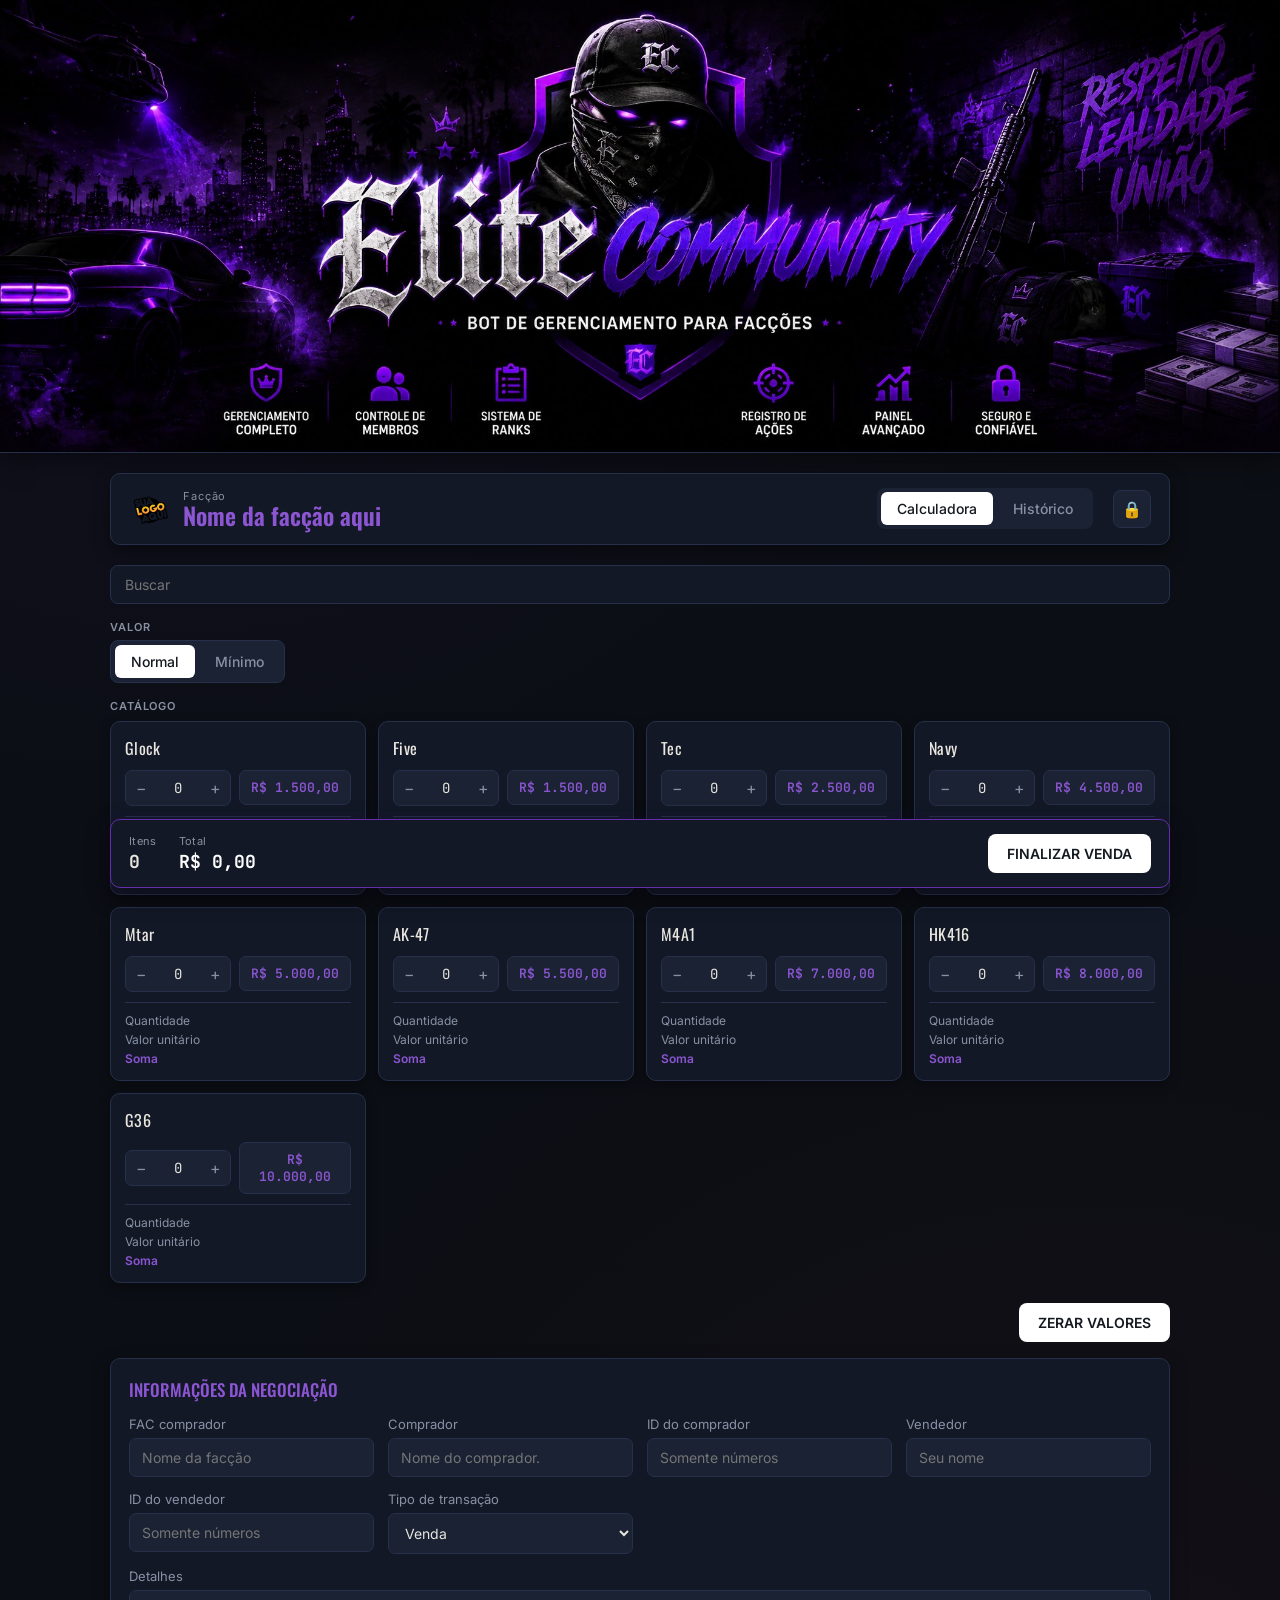
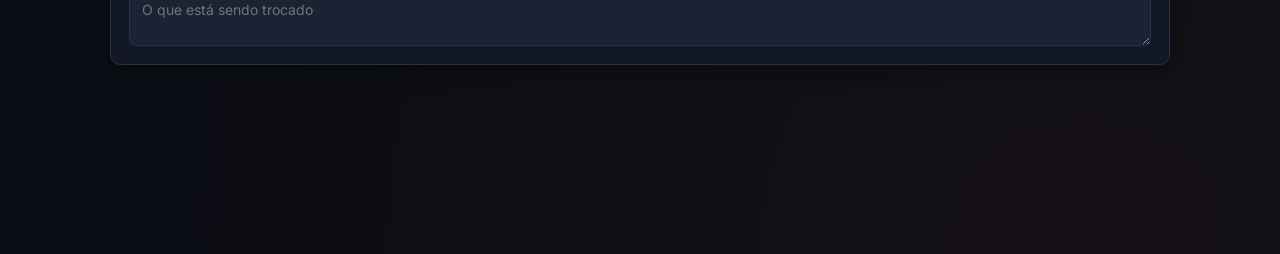
<file: calculadora/index.html>
<!DOCTYPE html>
<html lang="pt-br">
<head>
<meta charset="UTF-8">
<meta http-equiv="X-UA-Compatible" content="IE=edge">
<meta name="viewport" content="width=device-width, initial-scale=1.0">
<title>Calculadora</title>
<link rel="preconnect" href="https://fonts.googleapis.com">
<link rel="preconnect" href="https://fonts.gstatic.com" crossorigin>
<link href="https://fonts.googleapis.com/css2?family=Oswald:wght@500;600;700&family=Inter:wght@400;500;600&family=JetBrains+Mono:wght@500;700&display=swap" rel="stylesheet">
<link rel="stylesheet" href="styles/style.css">
</head>
<body>

<div class="banner-topo" id="bannerTopo">
  <img src="images/banner-padrao.jpg" alt="" id="bannerImg">
</div>

<div class="app">

  <header class="app-header">
    <div class="brand">
      <img src="images/medellin_1-removebg-preview.png" alt="" class="brand-mark" id="brandLogo">
      <div class="brand-text">
        <span class="brand-eyebrow">Facção</span>
        <h1 id="brandNome">Nome da facção aqui</h1>
      </div>
    </div>
    <nav class="tabs" role="tablist" aria-label="Seções">
      <button class="tab-btn is-active" data-tab="calculadora" role="tab" aria-selected="true">Calculadora</button>
      <button class="tab-btn" data-tab="historico" role="tab" aria-selected="false">Histórico</button>
    </nav>
    <button class="icon-btn" id="btnAdmin" title="Painel administrativo" aria-label="Painel administrativo">🔒</button>
  </header>

  <main>

    <!-- ===================== CALCULADORA ===================== -->
    <section id="tab-calculadora" class="tab-panel is-active">

      <div class="toolbar">
        <div class="search-box">
          <input type="search" id="buscaArma" placeholder="Buscar" autocomplete="off">
        </div>
      </div>

      <div class="modo-preco-bloco">
        <span class="modo-preco-rotulo">VALOR</span>
        <div class="modo-preco" role="group" aria-label="Tipo de preço">
          <button type="button" class="modo-preco-btn is-active" data-modo="normal">Normal</button>
          <button type="button" class="modo-preco-btn" data-modo="minimo">Mínimo</button>
        </div>
      </div>

      <span class="modo-preco-rotulo catalogo-rotulo">CATÁLOGO</span>
      <div id="gradeArmas" class="grade-armas"></div>

      <div class="toolbar-actions toolbar-actions-zerar">
        <button type="button" class="btn btn-branco" id="btnZerar">ZERAR VALORES</button>
      </div>

      <div class="painel" id="painelInfo">
        <h2 class="painel-titulo">INFORMAÇÕES DA NEGOCIAÇÃO</h2>
        <div class="campos">
          <label class="campo">
            <span>FAC comprador</span>
            <input type="text" id="facComprador" placeholder="Nome da facção">
          </label>
          <label class="campo">
            <span>Comprador</span>
            <input type="text" id="compradores" placeholder="Nome do comprador.">
          </label>
          <label class="campo">
            <span>ID do comprador</span>
            <input type="text" id="idComprador" placeholder="Somente números">
          </label>
          <label class="campo">
            <span>Vendedor</span>
            <input type="text" id="vendedor" placeholder="Seu nome">
          </label>
          <label class="campo">
            <span>ID do vendedor</span>
            <input type="text" id="discordIdVendedor" placeholder="Somente números">
          </label>
          <label class="campo">
            <span>Tipo de transação</span>
            <select id="tipoTransacao">
              <option value="Venda">Venda</option>
              <option value="Troca">Troca</option>
            </select>
          </label>
          <label class="campo campo-full" id="campoTroca" hidden>
            <span>Detalhes</span>
            <textarea id="detalhesTroca" rows="2" placeholder="O que está sendo trocado"></textarea>
          </label>
        </div>
        <p class="campo-erro" id="erroFormulario" hidden></p>
      </div>

      <div class="resumo-bar" id="resumoBar">
        <div class="resumo-item">
          <span class="resumo-label">Itens</span>
          <span class="resumo-valor" id="totalItens">0</span>
        </div>
        <div class="resumo-item resumo-destaque">
          <span class="resumo-label">Total</span>
          <span class="resumo-valor" id="total">R$ 0,00</span>
        </div>
        <div class="resumo-acoes">
          <button type="button" class="btn btn-primary btn-branco" id="btnSalvar">FINALIZAR VENDA</button>
        </div>
      </div>

    </section>

    <!-- ===================== HISTÓRICO ===================== -->
    <section id="tab-historico" class="tab-panel">
      <div class="painel">
        <div class="historico-cabecalho">
          <h2 class="painel-titulo">Histórico de vendas</h2>
          <div class="historico-stats">
            <div class="stat">
              <span class="stat-label">Vendas hoje</span>
              <span class="stat-valor" id="statHojeQtd">0</span>
            </div>
            <div class="stat">
              <span class="stat-label">Total hoje</span>
              <span class="stat-valor" id="statHojeTotal">R$ 0,00</span>
            </div>
          </div>
          <button type="button" class="btn btn-ghost" id="btnLimparHistorico">Limpar histórico</button>
        </div>
        <div id="listaHistorico" class="lista-historico">
          <p class="vazio" id="historicoVazio">Nenhuma venda registrada ainda. As compras salvas aparecem aqui.</p>
        </div>
      </div>
    </section>

  </main>

  <div class="toast" id="toast" role="status" aria-live="polite"></div>

  <!-- ===================== MODAL SENHA ===================== -->
  <div class="modal-overlay" id="modalSenha" hidden>
    <div class="modal" role="dialog" aria-modal="true" aria-labelledby="modalSenhaTitulo">
      <h2 id="modalSenhaTitulo">Painel administrativo</h2>
      <label class="campo campo-full">
        <span>Senha</span>
        <input type="password" id="inputSenhaAdmin" autocomplete="current-password">
      </label>
      <p class="campo-erro" id="erroSenha" hidden>Senha incorreta.</p>
      <div class="modal-acoes">
        <button type="button" class="btn btn-ghost" id="btnCancelarSenha">Cancelar</button>
        <button type="button" class="btn btn-primary" id="btnEntrarAdmin">Entrar</button>
      </div>
    </div>
  </div>

  <!-- ===================== MODAL ADMIN ===================== -->
  <div class="modal-overlay" id="modalAdmin" hidden>
    <div class="modal modal-lg" role="dialog" aria-modal="true" aria-labelledby="modalAdminTitulo">
      <h2 id="modalAdminTitulo">Painel administrativo</h2>

      <section class="admin-secao">
        <h3>Identidade</h3>
        <div class="campos">
          <label class="campo">
            <span>Nome da facção</span>
            <input type="text" id="adminNomeFaccao">
          </label>
          <label class="campo">
            <span>Logo</span>
            <input type="file" id="adminLogoArquivo" accept="image/*">
          </label>
        </div>
        <div class="admin-logo-preview">
          <img id="adminLogoPreview" alt="Prévia da logo">
          <button type="button" class="btn btn-ghost" id="btnRemoverLogo">Remover logo</button>
        </div>

        <label class="campo campo-full admin-campo-banner">
          <span>Banner do topo</span>
          <input type="file" id="adminBannerArquivo" accept="image/*">
        </label>
        <div class="admin-banner-preview">
          <img id="adminBannerPreview" alt="Prévia do banner" hidden>
          <p class="vazio-inline" id="adminBannerVazio">Nenhum banner definido.</p>
          <button type="button" class="btn btn-ghost" id="btnRemoverBanner">Remover banner</button>
        </div>
      </section>

      <section class="admin-secao">
        <div class="admin-secao-cabecalho">
          <h3>Itens e preços</h3>
          <button type="button" class="btn btn-outline" id="btnAdicionarItem">+ Adicionar item</button>
        </div>
        <div id="adminListaItens" class="admin-lista-itens"></div>
      </section>

      <section class="admin-secao">
        <h3>Webhook do Discord</h3>
        <p class="admin-secao-descricao">
          URL do canal para onde as vendas são enviadas. Só quem tem a senha do painel
          consegue ver ou trocar esse valor.
        </p>
        <label class="campo campo-full">
          <span>URL do webhook</span>
          <input type="url" id="adminWebhook" placeholder="https://discord.com/api/webhooks/...">
        </label>
      </section>

      <section class="admin-secao">
        <h3>Alterar senha do painel</h3>
        <div class="campos">
          <label class="campo">
            <span>Nova senha</span>
            <input type="password" id="adminNovaSenha" autocomplete="new-password">
          </label>
          <label class="campo">
            <span>Confirmar nova senha</span>
            <input type="password" id="adminConfirmarSenha" autocomplete="new-password">
          </label>
        </div>
        <p class="campo-erro" id="erroSenhaAdmin" hidden></p>
      </section>

      <p class="campo-erro" id="erroAdmin" hidden></p>

      <div class="modal-acoes modal-acoes-espacadas">
        <button type="button" class="btn btn-ghost" id="btnRestaurarPadrao">Restaurar padrão</button>
        <div class="modal-acoes">
          <button type="button" class="btn btn-ghost" id="btnFecharAdmin">Cancelar</button>
          <button type="button" class="btn btn-primary" id="btnSalvarAdmin">Salvar alterações</button>
        </div>
      </div>
    </div>
  </div>

</div>

<script src="js/app.js"></script>
</body>
</html>
</file>
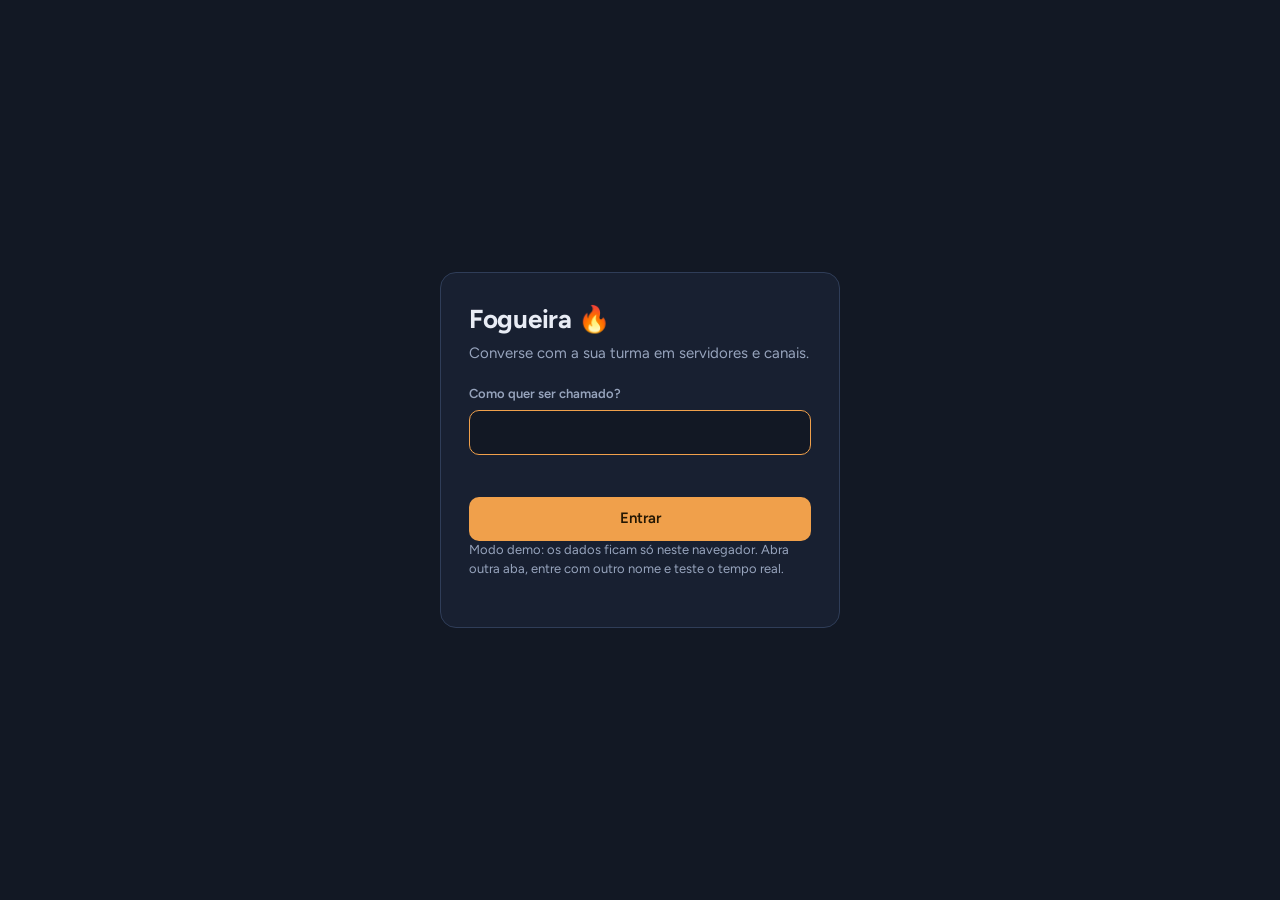
<file: fogueira/index.html>
<!doctype html>
<html lang="pt-BR">
  <head>
    <meta charset="UTF-8" />
    <meta name="viewport" content="width=device-width, initial-scale=1, viewport-fit=cover" />
    <title>Fogueira</title>
    <link rel="icon" href="data:image/svg+xml,<svg xmlns=%22http://www.w3.org/2000/svg%22 viewBox=%220 0 100 100%22><text y=%22.9em%22 font-size=%2290%22>🔥</text></svg>" />
    <link rel="preconnect" href="https://fonts.googleapis.com" />
    <link rel="preconnect" href="https://fonts.gstatic.com" crossorigin />
    <link href="https://fonts.googleapis.com/css2?family=Figtree:wght@400;500;600;700&display=swap" rel="stylesheet" />
    <link rel="stylesheet" href="./style.css" />
  </head>
  <body>
    <section id="auth" class="auth" hidden></section>

    <div id="app" class="app" hidden>
      <nav class="rail" id="rail" aria-label="Servidores"></nav>

      <aside class="channels" id="channels">
        <button class="server-head" id="serverHead" aria-haspopup="menu"></button>
        <div class="menu" id="serverMenu" hidden></div>
        <div class="channel-list" id="channelList"></div>
        <div class="me" id="mePanel"></div>
      </aside>

      <main class="chat">
        <header class="topbar">
          <button class="icon-btn only-mobile" id="navBtn" aria-label="Abrir servidores e canais">☰</button>
          <h1 id="channelTitle"></h1>
          <button class="icon-btn" id="membersBtn" aria-label="Mostrar membros">Membros</button>
        </header>
        <div class="messages" id="messages" role="log" aria-live="polite"></div>
        <form class="composer" id="composer" autocomplete="off">
          <textarea id="input" rows="1" maxlength="2000" placeholder="Escreva uma mensagem" aria-label="Mensagem"></textarea>
          <button type="submit" class="send" id="sendBtn">Enviar</button>
        </form>
      </main>

      <aside class="members" id="members" aria-label="Membros"></aside>
      <div class="backdrop" id="backdrop"></div>
    </div>

    <div id="modal" class="modal" hidden></div>
    <div id="toast" class="toast" role="status" hidden></div>

    <script type="module" src="./app.js"></script>
  </body>
</html>
</file>
<file: calculadora/styles/style.css>
:root {
  --bg: #0b0e14;
  --panel: #121826;
  --panel-2: #1a2233;
  --border: #26304a;
  --gold: #c9a227;
  --gold-soft: #e3c869;
  --gold-rgb: 201, 162, 39;
  --red: #b0303a;
  --green: #3f9142;
  --text: #e8e6df;
  --muted: #8891a3;
  --radius: 10px;
  --font-display: 'Oswald', sans-serif;
  --font-body: 'Inter', sans-serif;
  --font-mono: 'JetBrains Mono', monospace;
}

* { box-sizing: border-box; }

html, body {
  margin: 0;
  padding: 0;
  background: var(--bg);
  color: var(--text);
  font-family: var(--font-body);
}

body {
  background-image:
    radial-gradient(circle at 15% 0%, rgba(var(--gold-rgb), 0.07), transparent 45%),
    radial-gradient(circle at 85% 100%, rgba(176, 48, 58, 0.06), transparent 45%);
  -webkit-user-select: none;
  -moz-user-select: none;
  -ms-user-select: none;
  user-select: none;
}

input, textarea, select {
  -webkit-user-select: text;
  -moz-user-select: text;
  -ms-user-select: text;
  user-select: text;
}

button, input, select, textarea {
  font-family: inherit;
  color: inherit;
}

.app {
  max-width: 1100px;
  margin: 0 auto;
  padding: 20px 20px 100px;
}

/* ---------- banner do topo ---------- */
.banner-topo {
  width: 100%;
  line-height: 0;
  border-bottom: 1px solid var(--border);
  box-shadow: 0 8px 24px rgba(0,0,0,0.4);
}

.banner-topo img {
  width: 100%;
  height: auto;
  display: block;
}

/* ---------- header ---------- */
.app-header {
  display: flex;
  align-items: center;
  gap: 20px;
  padding: 14px 18px;
  background: var(--panel);
  border: 1px solid var(--border);
  border-radius: var(--radius);
  margin-bottom: 20px;
  flex-wrap: wrap;
  box-shadow: 0 6px 18px rgba(0,0,0,0.4);
  transition: box-shadow .18s ease, border-color .18s ease, transform .18s ease;
}
.app-header:hover {
  border-color: var(--gold);
  box-shadow: 0 10px 26px rgba(0,0,0,0.5), 0 0 22px rgba(var(--gold-rgb),0.16);
}

.brand {
  display: flex;
  align-items: center;
  gap: 12px;
}

.brand-mark {
  width: 42px;
  height: 42px;
  object-fit: contain;
}

.brand-text { line-height: 1.1; }

.brand-eyebrow {
  display: block;
  font-size: 11px;
  letter-spacing: 0.08em;
  color: var(--muted);
}

.brand-text h1 {
  margin: 0;
  font-family: var(--font-display);
  font-weight: 600;
  font-size: 24px;
  color: var(--gold-soft);
}

.tabs {
  display: flex;
  gap: 4px;
  margin-left: auto;
  background: var(--panel-2);
  padding: 4px;
  border-radius: 8px;
}

.tab-btn {
  border: none;
  background: transparent;
  color: var(--muted);
  padding: 8px 16px;
  border-radius: 6px;
  cursor: pointer;
  font-weight: 500;
  font-size: 14px;
  transition: background .15s, color .15s;
}

.tab-btn.is-active {
  background: #ffffff;
  color: #14181f;
}

.modo-preco-bloco {
  margin-bottom: 16px;
}

.modo-preco-rotulo {
  display: block;
  font-size: 11px;
  font-weight: 600;
  letter-spacing: 0.08em;
  color: var(--muted);
  margin-bottom: 6px;
}

.catalogo-rotulo {
  margin-bottom: 8px;
}

.modo-preco {
  display: inline-flex;
  gap: 4px;
  background: var(--panel-2);
  padding: 4px;
  border-radius: 8px;
  border: 1px solid var(--border);
}

.modo-preco-btn {
  border: none;
  background: transparent;
  color: var(--muted);
  padding: 8px 16px;
  border-radius: 6px;
  cursor: pointer;
  font-weight: 500;
  font-size: 14px;
  transition: background .15s, color .15s;
}

.modo-preco-btn.is-active {
  background: #ffffff;
  color: #14181f;
}

.icon-btn {
  border: 1px solid var(--border);
  background: var(--panel-2);
  color: var(--muted);
  width: 38px;
  height: 38px;
  border-radius: 8px;
  cursor: pointer;
  font-size: 16px;
  transition: color .15s, border-color .15s, box-shadow .15s;
}
.icon-btn:hover { color: var(--gold-soft); border-color: var(--gold); box-shadow: 0 0 14px rgba(var(--gold-rgb),0.3); }

/* ---------- tabs ---------- */
.tab-panel { display: none; }
.tab-panel.is-active { display: block; }

/* ---------- toolbar ---------- */
.toolbar {
  display: flex;
  gap: 12px;
  align-items: center;
  margin-bottom: 16px;
  flex-wrap: wrap;
}

.search-box { flex: 1; min-width: 200px; }

.toolbar-actions-zerar {
  display: flex;
  justify-content: flex-end;
  margin-bottom: 16px;
}

.search-box input {
  width: 100%;
  padding: 10px 14px;
  border-radius: 8px;
  border: 1px solid var(--border);
  background: var(--panel);
  color: var(--text);
  font-size: 14px;
}
.search-box input:focus { outline: 2px solid var(--gold); outline-offset: 1px; }

/* ---------- weapon grid ---------- */
.grade-armas {
  display: grid;
  grid-template-columns: repeat(auto-fill, minmax(230px, 1fr));
  gap: 12px;
  margin-bottom: 20px;
}

.item-card {
  background: var(--panel);
  border: 1px solid var(--border);
  border-radius: var(--radius);
  padding: 14px;
  box-shadow: 0 4px 12px rgba(0,0,0,0.32);
  transition: border-color .15s, box-shadow .18s ease, transform .18s ease;
}
.item-card:hover {
  transform: translateY(-3px);
  border-color: var(--gold);
  box-shadow: 0 14px 28px rgba(0,0,0,0.5), 0 0 20px rgba(var(--gold-rgb),0.2);
}
.item-card.has-quantidade {
  border-color: var(--gold);
  background: linear-gradient(180deg, rgba(var(--gold-rgb),0.09), var(--panel) 60%);
  box-shadow: 0 4px 14px rgba(0,0,0,0.35), 0 0 14px rgba(var(--gold-rgb),0.12);
}
.item-card.has-quantidade:hover {
  box-shadow: 0 14px 28px rgba(0,0,0,0.5), 0 0 24px rgba(var(--gold-rgb),0.28);
}
.item-card.is-hidden { display: none; }

.item-nome {
  font-family: var(--font-display);
  letter-spacing: 0.02em;
  font-size: 16px;
  color: var(--text);
  margin-bottom: 10px;
}

.item-controls {
  display: flex;
  align-items: center;
  gap: 8px;
  flex-wrap: wrap;
}

.item-detalhes {
  display: flex;
  flex-direction: column;
  gap: 4px;
  margin-top: 10px;
  padding-top: 10px;
  border-top: 1px solid var(--border);
}

.item-detalhe-linha {
  display: flex;
  justify-content: space-between;
  align-items: baseline;
  gap: 8px;
  font-size: 12px;
}

.item-detalhe-linha span:first-child { color: var(--muted); }
.item-detalhe-linha span:last-child {
  font-family: var(--font-mono);
  color: var(--text);
  white-space: nowrap;
}

.item-detalhe-total span:first-child { color: var(--gold-soft); font-weight: 600; }
.item-detalhe-total span:last-child { color: var(--gold-soft); font-weight: 700; font-size: 13px; }

.stepper {
  display: flex;
  align-items: center;
  border: 1px solid var(--border);
  border-radius: 7px;
  overflow: hidden;
  background: var(--panel-2);
}

.stepper button {
  width: 30px;
  height: 34px;
  border: none;
  background: transparent;
  color: var(--muted);
  cursor: pointer;
  font-size: 16px;
  line-height: 1;
}
.stepper button:hover { color: var(--gold-soft); }

.stepper input {
  width: 44px;
  height: 34px;
  text-align: center;
  border: none;
  background: transparent;
  color: var(--text);
  font-family: var(--font-mono);
  font-size: 14px;
  -moz-appearance: textfield;
}
.stepper input::-webkit-outer-spin-button,
.stepper input::-webkit-inner-spin-button {
  -webkit-appearance: none;
  margin: 0;
}

.item-preco-fixo {
  flex: 1;
  padding: 8px 10px;
  border-radius: 7px;
  border: 1px solid var(--border);
  background: var(--panel-2);
  font-size: 13px;
  font-family: var(--font-mono);
  color: var(--gold-soft);
  font-weight: 600;
  min-width: 0;
  text-align: center;
}

.sem-resultados {
  color: var(--muted);
  padding: 20px;
  text-align: center;
  grid-column: 1 / -1;
}

/* ---------- painel (formulário info) ---------- */
.painel {
  background: var(--panel);
  border: 1px solid var(--border);
  border-radius: var(--radius);
  padding: 18px;
  margin-bottom: 20px;
  box-shadow: 0 6px 18px rgba(0,0,0,0.35);
  transition: box-shadow .18s ease, border-color .18s ease, transform .18s ease;
}
.painel:hover {
  border-color: var(--gold);
  box-shadow: 0 14px 30px rgba(0,0,0,0.5), 0 0 22px rgba(var(--gold-rgb),0.14);
}

.painel-titulo {
  font-family: var(--font-display);
  font-weight: 500;
  font-size: 17px;
  margin: 0 0 14px;
  color: var(--gold-soft);
}

.campos {
  display: grid;
  grid-template-columns: repeat(auto-fit, minmax(220px, 1fr));
  gap: 14px;
}

.campo {
  display: flex;
  flex-direction: column;
  gap: 6px;
  font-size: 13px;
  color: var(--muted);
}

.campo-full { grid-column: 1 / -1; }

.campo input,
.campo select,
.campo textarea {
  padding: 10px 12px;
  border-radius: 7px;
  border: 1px solid var(--border);
  background: var(--panel-2);
  color: var(--text);
  font-size: 14px;
}
.campo input:focus,
.campo select:focus,
.campo textarea:focus {
  outline: 2px solid var(--gold);
  outline-offset: 1px;
}
.campo textarea { resize: vertical; font-family: inherit; }

.campo.tem-erro input,
.campo.tem-erro select,
.campo.tem-erro textarea {
  border-color: var(--red);
}

.campo-erro {
  color: #ff8a8a;
  font-size: 13px;
  margin: 12px 0 0;
}

/* ---------- resumo (sticky) ---------- */
.resumo-bar {
  position: sticky;
  bottom: 12px;
  display: flex;
  align-items: center;
  gap: 22px;
  flex-wrap: wrap;
  background: var(--panel);
  border: 1px solid var(--gold);
  border-radius: var(--radius);
  padding: 14px 18px;
  box-shadow: 0 8px 24px rgba(0,0,0,0.45), 0 0 16px rgba(var(--gold-rgb),0.14);
  transition: box-shadow .18s ease;
}
.resumo-bar:hover {
  box-shadow: 0 14px 32px rgba(0,0,0,0.55), 0 0 26px rgba(var(--gold-rgb),0.26);
}

.resumo-item {
  display: flex;
  flex-direction: column;
  gap: 2px;
}

.resumo-label {
  font-size: 11px;
  color: var(--muted);
  letter-spacing: 0.03em;
}

.resumo-valor {
  font-family: var(--font-mono);
  font-weight: 700;
  font-size: 18px;
}

.resumo-destaque .resumo-valor { color: #ffffff; }

.resumo-acoes {
  margin-left: auto;
  display: flex;
  gap: 10px;
  flex-wrap: wrap;
}

/* ---------- buttons ---------- */
.btn {
  padding: 10px 18px;
  border-radius: 8px;
  border: 1px solid transparent;
  cursor: pointer;
  font-size: 14px;
  font-weight: 600;
  transition: transform .1s, opacity .15s, background .15s, box-shadow .15s;
}
.btn:active { transform: translateY(1px); }
.btn:disabled { opacity: 0.55; cursor: not-allowed; transform: none; }

.btn-primary { background: var(--gold); color: #1a1300; }
.btn-primary:hover:not(:disabled) { background: var(--gold-soft); box-shadow: 0 0 18px rgba(var(--gold-rgb),0.4); }

.btn-branco { background: #ffffff; color: #14181f; }
.btn-branco:hover:not(:disabled) { background: #f0f0f0; box-shadow: 0 0 18px rgba(255,255,255,0.35); }

.btn-outline {
  background: transparent;
  border-color: var(--border);
  color: var(--text);
}
.btn-outline:hover { border-color: var(--gold); color: var(--gold-soft); }

.btn-ghost {
  background: transparent;
  color: var(--muted);
  border-color: var(--border);
}
.btn-ghost:hover { color: var(--text); }

.btn-danger { background: var(--red); color: #fff; }
.btn-danger:hover { opacity: 0.9; }

/* ---------- histórico ---------- */
.historico-cabecalho {
  display: flex;
  align-items: center;
  gap: 20px;
  flex-wrap: wrap;
  margin-bottom: 16px;
}
.historico-cabecalho .painel-titulo { margin: 0; }

.historico-stats { display: flex; gap: 18px; margin-left: auto; }

.stat { display: flex; flex-direction: column; }
.stat-label { font-size: 11px; color: var(--muted); }
.stat-valor { font-family: var(--font-mono); font-weight: 700; font-size: 16px; color: var(--gold-soft); }

.lista-historico { display: flex; flex-direction: column; gap: 10px; }

.vazio { color: var(--muted); text-align: center; padding: 30px 0; }

.registro {
  border: 1px solid var(--border);
  background: var(--panel-2);
  border-radius: 8px;
  padding: 12px 14px;
  box-shadow: 0 4px 12px rgba(0,0,0,0.3);
  transition: box-shadow .18s ease, border-color .18s ease, transform .18s ease;
}
.registro:hover {
  transform: translateY(-2px);
  border-color: var(--gold);
  box-shadow: 0 12px 26px rgba(0,0,0,0.48), 0 0 18px rgba(var(--gold-rgb),0.16);
}

.registro summary {
  cursor: pointer;
  list-style: none;
  display: flex;
  justify-content: space-between;
  align-items: center;
  gap: 12px;
  flex-wrap: wrap;
}
.registro summary::-webkit-details-marker { display: none; }

.registro-titulo { display: flex; flex-direction: column; gap: 2px; }
.registro-titulo strong { font-family: var(--font-display); font-weight: 500; }
.registro-titulo small { color: var(--muted); font-size: 12px; }

.registro-total {
  font-family: var(--font-mono);
  color: var(--gold-soft);
  font-weight: 700;
}

.registro-corpo { margin-top: 12px; font-size: 13px; }
.registro-corpo table { width: 100%; border-collapse: collapse; margin-bottom: 10px; }
.registro-corpo th, .registro-corpo td {
  text-align: left;
  padding: 5px 8px;
  border-bottom: 1px solid var(--border);
  font-size: 13px;
}
.registro-corpo th { color: var(--muted); font-weight: 500; }
.registro-corpo td.num { font-family: var(--font-mono); text-align: right; }

.registro-acoes { display: flex; justify-content: flex-end; margin-top: 8px; }

/* ---------- toast ---------- */
.toast {
  position: fixed;
  left: 50%;
  bottom: 24px;
  transform: translate(-50%, 20px);
  background: var(--panel-2);
  border: 1px solid var(--gold);
  color: var(--text);
  padding: 12px 18px;
  border-radius: 8px;
  font-size: 14px;
  opacity: 0;
  pointer-events: none;
  transition: opacity .2s, transform .2s;
  z-index: 50;
  max-width: 90vw;
}
.toast.is-visible {
  opacity: 1;
  transform: translate(-50%, 0);
}
.toast.is-error { border-color: var(--red); }

/* ---------- modal ---------- */
.modal-overlay {
  position: fixed;
  inset: 0;
  background: rgba(0,0,0,0.6);
  display: flex;
  align-items: center;
  justify-content: center;
  padding: 20px;
  z-index: 60;
}
.modal-overlay[hidden] { display: none; }

.modal {
  background: var(--panel);
  border: 1px solid var(--gold);
  border-radius: var(--radius);
  padding: 22px;
  max-width: 440px;
  width: 100%;
  box-shadow: 0 20px 50px rgba(0,0,0,0.6), 0 0 30px rgba(var(--gold-rgb),0.18);
}
.modal h2 {
  font-family: var(--font-display);
  font-weight: 500;
  margin: 0 0 8px;
  color: var(--gold-soft);
  font-size: 18px;
}
.modal-descricao {
  color: var(--muted);
  font-size: 13px;
  line-height: 1.5;
  margin: 0 0 16px;
}
.admin-secao-descricao {
  color: var(--muted);
  font-size: 12px;
  line-height: 1.5;
  margin: -4px 0 12px;
}
.modal-acoes {
  display: flex;
  justify-content: flex-end;
  gap: 10px;
  margin-top: 18px;
}

.modal-lg {
  max-width: 640px;
  max-height: 88vh;
  overflow-y: auto;
}

.modal-acoes-espacadas {
  justify-content: space-between;
  align-items: center;
}

.admin-secao {
  border-top: 1px solid var(--border);
  padding-top: 16px;
  margin-top: 16px;
}
.admin-secao:first-of-type { border-top: none; margin-top: 0; padding-top: 0; }

.admin-secao h3 {
  font-family: var(--font-display);
  font-weight: 500;
  font-size: 15px;
  color: var(--gold-soft);
  margin: 0 0 12px;
}

.admin-secao-cabecalho {
  display: flex;
  justify-content: space-between;
  align-items: center;
  margin-bottom: 12px;
  flex-wrap: wrap;
  gap: 10px;
}
.admin-secao-cabecalho h3 { margin: 0; }

.admin-logo-preview {
  display: flex;
  align-items: center;
  gap: 12px;
  margin-top: 10px;
}
.admin-logo-preview img {
  width: 48px;
  height: 48px;
  object-fit: contain;
  background: var(--panel-2);
  border: 1px solid var(--border);
  border-radius: 8px;
  padding: 4px;
}

.admin-campo-banner { margin-top: 14px; }

.admin-banner-preview {
  display: flex;
  align-items: center;
  gap: 12px;
  margin-top: 10px;
}
.admin-banner-preview img {
  width: 140px;
  height: 44px;
  object-fit: cover;
  background: var(--panel-2);
  border: 1px solid var(--border);
  border-radius: 8px;
}
.vazio-inline {
  color: var(--muted);
  font-size: 12px;
  margin: 0;
}

.admin-lista-itens {
  display: flex;
  flex-direction: column;
  gap: 10px;
  max-height: 320px;
  overflow-y: auto;
  padding: 4px 4px 4px 0;
}

.admin-item-card {
  border: 1px solid var(--border);
  background: var(--panel-2);
  border-radius: 9px;
  padding: 10px 12px;
  box-shadow: 0 3px 10px rgba(0,0,0,0.3);
  transition: box-shadow .18s ease, border-color .18s ease;
}
.admin-item-card:hover {
  border-color: var(--gold);
  box-shadow: 0 8px 20px rgba(0,0,0,0.45), 0 0 14px rgba(var(--gold-rgb),0.14);
}

.admin-item-linha1 {
  display: flex;
  align-items: center;
  gap: 10px;
  margin-bottom: 10px;
}

.admin-item-numero {
  flex: 0 0 auto;
  width: 22px;
  height: 22px;
  display: flex;
  align-items: center;
  justify-content: center;
  border-radius: 50%;
  background: rgba(var(--gold-rgb), 0.15);
  color: var(--gold-soft);
  font-family: var(--font-mono);
  font-size: 11px;
  font-weight: 700;
}

.admin-item-nome {
  flex: 1;
  min-width: 0;
  padding: 8px 10px;
  border-radius: 7px;
  border: 1px solid var(--border);
  background: var(--panel);
  color: var(--text);
  font-size: 14px;
  font-weight: 600;
}

.admin-preco-toggle {
  display: flex;
  align-items: center;
  gap: 8px;
  padding-left: 32px;
  margin-bottom: 8px;
  font-size: 12px;
  color: var(--muted);
  cursor: pointer;
}
.admin-preco-toggle input { accent-color: var(--gold); width: 15px; height: 15px; cursor: pointer; }

.admin-item-precos {
  display: grid;
  grid-template-columns: 1fr 1fr;
  gap: 10px;
  padding-left: 32px;
}

.admin-preco-campo {
  display: flex;
  flex-direction: column;
  gap: 4px;
}

.admin-preco-campo span {
  font-size: 11px;
  color: var(--muted);
}

.admin-preco-campo input {
  padding: 8px 10px;
  border-radius: 7px;
  border: 1px solid var(--border);
  background: var(--panel);
  color: var(--gold-soft);
  font-family: var(--font-mono);
  font-size: 13px;
  width: 100%;
}
.admin-preco-campo input:focus,
.admin-item-nome:focus { outline: 2px solid var(--gold); outline-offset: 1px; }

.admin-item-remover {
  flex: 0 0 auto;
  border: 1px solid var(--border);
  background: transparent;
  color: var(--muted);
  border-radius: 7px;
  width: 32px;
  height: 32px;
  cursor: pointer;
}
.admin-item-remover:hover { color: var(--red); border-color: var(--red); }

@media (max-width: 520px) {
  .admin-item-precos { padding-left: 0; }
  .admin-preco-toggle { padding-left: 0; }
}

/* ---------- responsive ---------- */
@media (max-width: 640px) {
  .app { padding: 10px 10px 96px; }

  .app-header { gap: 8px; padding: 10px 12px; }
  .brand-mark { width: 34px; height: 34px; }
  .brand-text h1 { font-size: 19px; }
  .tabs { margin-left: 0; order: 3; width: 100%; }
  .tab-btn { flex: 1; text-align: center; padding: 9px 10px; }
  .icon-btn { margin-left: auto; width: 40px; height: 40px; }

  .toolbar { gap: 8px; }
  .search-box { min-width: 0; width: 100%; }
  .modo-preco-bloco { margin-bottom: 14px; }
  .modo-preco { width: 100%; }
  .modo-preco-btn { flex: 1; text-align: center; }
  .toolbar-actions { width: 100%; }
  .toolbar-actions .btn { width: 100%; }

  .grade-armas {
    grid-template-columns: repeat(auto-fill, minmax(150px, 1fr));
    gap: 8px;
  }
  .item-card { padding: 10px; }
  .item-controls { flex-wrap: wrap; }
  .item-preco-fixo { min-width: 100%; }
  .stepper input { width: 40px; }
  .stepper button { width: 34px; height: 36px; font-size: 18px; }

  .painel { padding: 14px; }
  .campos { grid-template-columns: 1fr; gap: 12px; }

  .resumo-bar {
    flex-direction: column;
    align-items: stretch;
    gap: 12px;
    padding: 12px 14px;
  }
  .resumo-item { flex-direction: row; justify-content: space-between; }
  .resumo-acoes { margin-left: 0; }
  .resumo-acoes .btn { flex: 1; padding: 12px 14px; }

  .historico-cabecalho { gap: 10px; }
  .historico-stats { margin-left: 0; width: 100%; justify-content: space-between; }

  .modal { padding: 16px; max-height: 92vh; }
  .modal-lg { max-height: 92vh; }
  .modal-acoes { flex-wrap: wrap; }
  .modal-acoes .btn { flex: 1; }
  .modal-acoes-espacadas { flex-direction: column; align-items: stretch; gap: 10px; }
  .modal-acoes-espacadas > .modal-acoes { width: 100%; }

  .admin-secao-cabecalho { align-items: stretch; }
  .admin-secao-cabecalho .btn { width: 100%; }
  .admin-lista-itens { max-height: 220px; }
}

@media (max-width: 380px) {
  .grade-armas { grid-template-columns: repeat(auto-fill, minmax(130px, 1fr)); }
  .brand-eyebrow { display: none; }
}

@media (prefers-reduced-motion: reduce) {
  * { transition: none !important; }
}
</file>
<file: fogueira/style.css>
:root {
  --rail: #121824;
  --side: #182031;
  --main: #1f293d;
  --raise: #263248;
  --line: #2f3d58;
  --text: #e8ecf5;
  --muted: #97a4bd;
  --ember: #f0a04b;
  --ember-ink: #241703;
  --danger: #e8685f;
  --ok: #58c48b;
  --font: 'Figtree', system-ui, -apple-system, 'Segoe UI', Roboto, sans-serif;
}

* { box-sizing: border-box; }
html, body { height: 100%; margin: 0; }
body {
  background: var(--main);
  color: var(--text);
  font: 15px/1.45 var(--font);
  -webkit-font-smoothing: antialiased;
}
[hidden] { display: none !important; }
button { font: inherit; color: inherit; cursor: pointer; }
input, textarea { font: inherit; color: inherit; }
:focus-visible { outline: 2px solid var(--ember); outline-offset: 2px; }

/* ---------- Login ---------- */
.auth { min-height: 100dvh; display: grid; place-items: center; padding: 24px; background: var(--rail); }
.auth-card { width: min(400px, 100%); background: var(--side); border: 1px solid var(--line); border-radius: 16px; padding: 28px; }
.auth-card h1 { margin: 0 0 4px; font-size: 26px; letter-spacing: -0.01em; }
.auth-card p { margin: 0 0 20px; color: var(--muted); }
.field { display: grid; gap: 6px; margin-bottom: 14px; }
.field label { font-size: 13px; font-weight: 600; color: var(--muted); }
.field input { background: var(--rail); border: 1px solid var(--line); border-radius: 10px; padding: 11px 12px; }
.field input:focus { border-color: var(--ember); outline: none; }
.btn { border: 0; border-radius: 10px; padding: 11px 16px; font-weight: 600; background: var(--ember); color: var(--ember-ink); }
.btn:hover { filter: brightness(1.06); }
.btn.ghost { background: transparent; color: var(--text); border: 1px solid var(--line); }
.btn.wide { width: 100%; }
.btn[disabled] { opacity: .6; cursor: default; }
.error { color: var(--danger); font-size: 13px; min-height: 18px; margin: 4px 0 10px; }
.tabs { display: flex; gap: 4px; margin-bottom: 18px; background: var(--rail); padding: 4px; border-radius: 10px; }
.tabs button { flex: 1; border: 0; background: transparent; padding: 8px; border-radius: 8px; color: var(--muted); font-weight: 600; }
.tabs button[aria-selected="true"] { background: var(--raise); color: var(--text); }
.hint { margin-top: 14px; font-size: 13px; color: var(--muted); }

/* ---------- Layout ---------- */
.app { display: grid; grid-template-columns: 72px 248px minmax(0, 1fr) 232px; height: 100dvh; }
.rail { background: var(--rail); display: flex; flex-direction: column; align-items: center; gap: 10px; padding: 12px 0; overflow-y: auto; }
.channels { background: var(--side); display: flex; flex-direction: column; min-height: 0; position: relative; }
.chat { display: flex; flex-direction: column; min-width: 0; min-height: 0; background: var(--main); }
.members { background: var(--side); padding: 14px 10px; overflow-y: auto; }

/* ---------- Servidores ---------- */
.srv { position: relative; width: 48px; height: 48px; border-radius: 16px; border: 0; background: var(--raise); font-weight: 700; font-size: 15px; transition: border-radius .15s, background .15s; }
.srv:hover { border-radius: 12px; background: var(--line); }
.srv[aria-current="true"] { background: var(--ember); color: var(--ember-ink); border-radius: 12px; }
.srv[aria-current="true"]::before { content: ''; position: absolute; left: -12px; top: 12px; width: 4px; height: 24px; border-radius: 0 4px 4px 0; background: var(--text); }
.srv.add { background: transparent; border: 1px dashed var(--line); color: var(--muted); font-size: 22px; font-weight: 400; }
.srv.add:hover { color: var(--text); border-color: var(--muted); }

/* ---------- Canais ---------- */
.server-head { display: flex; align-items: center; justify-content: space-between; gap: 8px; width: 100%; text-align: left; padding: 14px 16px; border: 0; border-bottom: 1px solid var(--line); background: transparent; font-weight: 700; font-size: 16px; }
.server-head:hover { background: var(--raise); }
.server-head span:first-child { overflow: hidden; text-overflow: ellipsis; white-space: nowrap; }
.menu { position: absolute; top: 54px; left: 10px; right: 10px; z-index: 20; background: var(--rail); border: 1px solid var(--line); border-radius: 12px; padding: 6px; box-shadow: 0 12px 30px rgba(0, 0, 0, .35); }
.menu button { display: block; width: 100%; text-align: left; border: 0; background: transparent; padding: 9px 10px; border-radius: 8px; }
.menu button:hover { background: var(--raise); }
.menu button.danger { color: var(--danger); }
.channel-list { flex: 1; overflow-y: auto; padding: 12px 8px; }
.group-label { display: flex; justify-content: space-between; align-items: center; padding: 6px 8px; color: var(--muted); font-size: 13px; font-weight: 600; }
.group-label button { border: 0; background: transparent; color: var(--muted); font-size: 18px; line-height: 1; padding: 0 4px; border-radius: 6px; }
.group-label button:hover { color: var(--text); }
.ch { display: flex; align-items: center; gap: 8px; width: 100%; text-align: left; border: 0; background: transparent; padding: 7px 10px; border-radius: 8px; color: var(--muted); }
.ch:hover { background: var(--raise); color: var(--text); }
.ch[aria-current="true"] { background: var(--raise); color: var(--text); font-weight: 600; }
.ch.unread { color: var(--text); font-weight: 700; }
.ch .dot { margin-left: auto; width: 8px; height: 8px; border-radius: 50%; background: var(--ember); }
.ch .hash { opacity: .7; }

.me { display: flex; align-items: center; gap: 10px; padding: 10px 12px; background: var(--rail); border-top: 1px solid var(--line); }
.me .name { flex: 1; min-width: 0; font-weight: 600; overflow: hidden; text-overflow: ellipsis; white-space: nowrap; }
.me button { border: 1px solid var(--line); background: transparent; border-radius: 8px; padding: 5px 9px; color: var(--muted); font-size: 13px; }
.me button:hover { color: var(--text); border-color: var(--muted); }

.avatar { flex: none; width: 36px; height: 36px; border-radius: 50%; display: grid; place-items: center; font-weight: 700; color: #fff; font-size: 14px; }
.avatar.sm { width: 30px; height: 30px; font-size: 12px; }

/* ---------- Chat ---------- */
.topbar { display: flex; align-items: center; gap: 10px; padding: 0 16px; height: 52px; border-bottom: 1px solid var(--line); flex: none; }
.topbar h1 { margin: 0; font-size: 16px; font-weight: 700; flex: 1; overflow: hidden; text-overflow: ellipsis; white-space: nowrap; }
.topbar h1 .hash { color: var(--muted); margin-right: 6px; font-weight: 500; }
.icon-btn { border: 1px solid var(--line); background: transparent; border-radius: 8px; padding: 6px 10px; color: var(--muted); font-size: 13px; }
.icon-btn:hover { color: var(--text); border-color: var(--muted); }
.only-mobile { display: none; }
#membersBtn { display: none; }

.messages { flex: 1; overflow-y: auto; padding: 8px 0 12px; }
.empty { margin: auto; text-align: center; color: var(--muted); padding: 48px 24px; max-width: 420px; }
.empty h2 { color: var(--text); margin: 0 0 8px; font-size: 20px; }
.empty .row { display: flex; gap: 10px; justify-content: center; margin-top: 18px; flex-wrap: wrap; }
.day { display: flex; align-items: center; gap: 12px; margin: 14px 16px 6px; color: var(--muted); font-size: 12px; font-weight: 600; }
.day::before, .day::after { content: ''; flex: 1; height: 1px; background: var(--line); }
.msg { position: relative; display: flex; gap: 12px; padding: 2px 16px 2px 16px; }
.msg:hover { background: rgba(255, 255, 255, .03); }
.msg.head { margin-top: 12px; padding-top: 4px; }
.msg .gutter { width: 36px; flex: none; font-size: 11px; color: transparent; text-align: right; padding-top: 4px; }
.msg:hover .gutter { color: var(--muted); }
.msg .body { min-width: 0; flex: 1; }
.msg .meta { display: flex; gap: 8px; align-items: baseline; }
.msg .author { font-weight: 700; }
.msg .time { color: var(--muted); font-size: 12px; }
.msg .text { white-space: pre-wrap; overflow-wrap: anywhere; }
.msg .text code { background: var(--rail); border: 1px solid var(--line); padding: 1px 5px; border-radius: 5px; font-family: ui-monospace, SFMono-Regular, Menlo, Consolas, monospace; font-size: .9em; }
.msg .text a { color: var(--ember); }
.msg .del { position: absolute; right: 16px; top: -10px; opacity: 0; border: 1px solid var(--line); background: var(--rail); color: var(--muted); border-radius: 8px; padding: 3px 9px; font-size: 12px; }
.msg:hover .del, .msg .del:focus-visible { opacity: 1; }
.msg .del:hover { color: var(--danger); border-color: var(--danger); }

.composer { display: flex; gap: 10px; align-items: flex-end; padding: 0 16px 16px; flex: none; }
.composer textarea { flex: 1; resize: none; max-height: 160px; background: var(--raise); border: 1px solid var(--line); border-radius: 12px; padding: 12px 14px; line-height: 1.4; }
.composer textarea:focus { outline: none; border-color: var(--ember); }
.composer textarea:disabled { opacity: .5; }
.send { border: 0; background: var(--ember); color: var(--ember-ink); font-weight: 700; border-radius: 12px; padding: 12px 18px; }
.send[disabled] { opacity: .5; cursor: default; }

/* ---------- Membros ---------- */
.members h2 { margin: 12px 8px 6px; font-size: 13px; color: var(--muted); font-weight: 600; }
.mem { display: flex; align-items: center; gap: 10px; padding: 5px 8px; border-radius: 8px; }
.mem .avatar { position: relative; }
.mem.off { opacity: .5; }
.mem .presence { position: absolute; right: -1px; bottom: -1px; width: 11px; height: 11px; border-radius: 50%; background: var(--ok); border: 2px solid var(--side); }
.mem.off .presence { background: var(--muted); }
.mem span.n { overflow: hidden; text-overflow: ellipsis; white-space: nowrap; }

/* ---------- Modal e aviso ---------- */
.modal { position: fixed; inset: 0; z-index: 50; display: grid; place-items: center; padding: 20px; background: rgba(6, 9, 15, .6); }
.modal-card { width: min(420px, 100%); background: var(--side); border: 1px solid var(--line); border-radius: 16px; padding: 24px; }
.modal-card h2 { margin: 0 0 6px; font-size: 20px; }
.modal-card p { margin: 0 0 16px; color: var(--muted); }
.modal-actions { display: flex; justify-content: flex-end; gap: 8px; margin-top: 8px; }
.toast { position: fixed; left: 50%; bottom: 24px; transform: translateX(-50%); z-index: 60; background: var(--rail); border: 1px solid var(--line); padding: 10px 16px; border-radius: 10px; box-shadow: 0 10px 26px rgba(0, 0, 0, .4); max-width: calc(100vw - 32px); }
.backdrop { display: none; }

/* ---------- Telas menores ---------- */
@media (max-width: 1000px) {
  #membersBtn { display: inline-block; }
  .app { grid-template-columns: 72px 248px minmax(0, 1fr); }
  .members { position: fixed; z-index: 40; right: 0; top: 0; bottom: 0; width: 240px; transform: translateX(100%); transition: transform .2s; box-shadow: -12px 0 30px rgba(0, 0, 0, .35); }
  body.members-open .members { transform: none; }
}
@media (max-width: 720px) {
  .app { grid-template-columns: minmax(0, 1fr); }
  .only-mobile { display: inline-block; }
  .rail, .channels { position: fixed; top: 0; bottom: 0; z-index: 40; transition: transform .2s; }
  .rail { left: 0; width: 72px; transform: translateX(-100%); }
  .channels { left: 72px; width: min(260px, calc(100vw - 72px)); transform: translateX(-340px); }
  body.nav-open .rail, body.nav-open .channels { transform: none; }
  body.nav-open .backdrop, body.members-open .backdrop { display: block; position: fixed; inset: 0; z-index: 30; background: rgba(6, 9, 15, .55); }
}
@media (prefers-reduced-motion: reduce) { * { transition: none !important; } }
</file>
